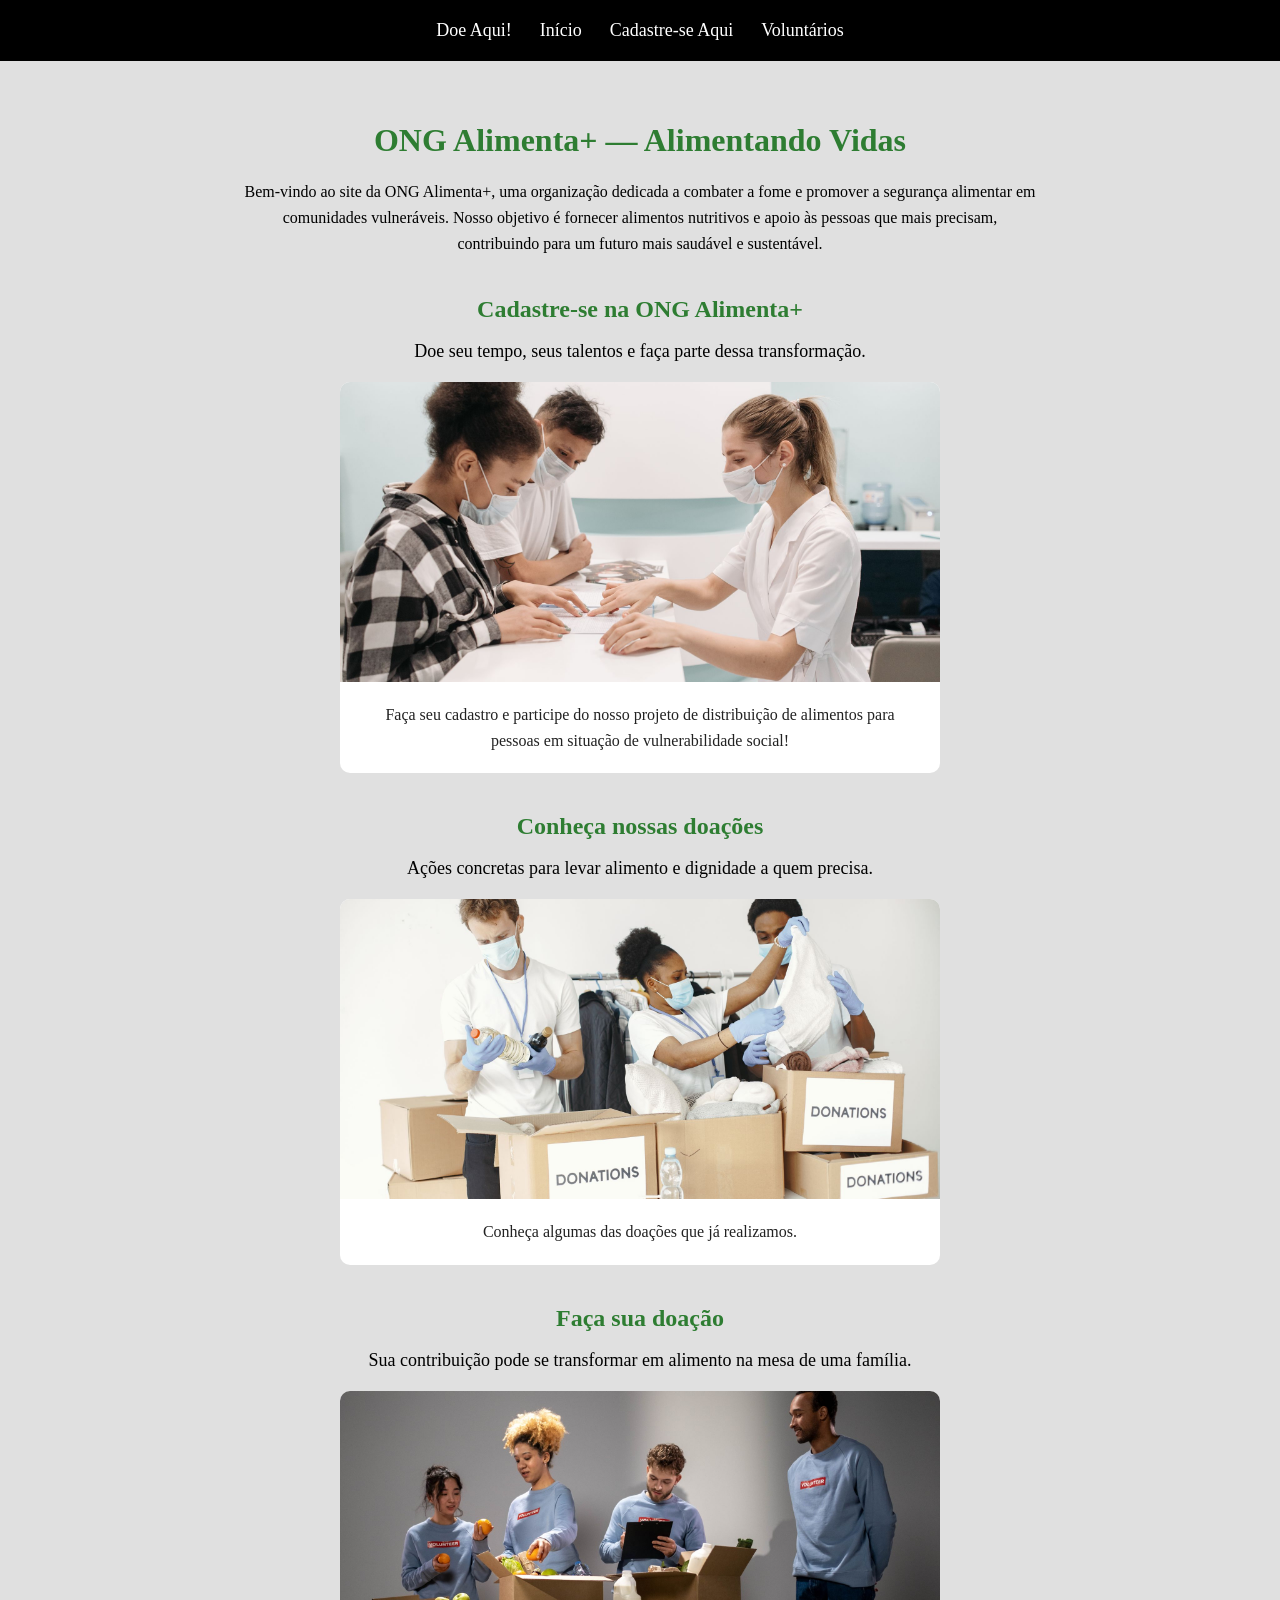
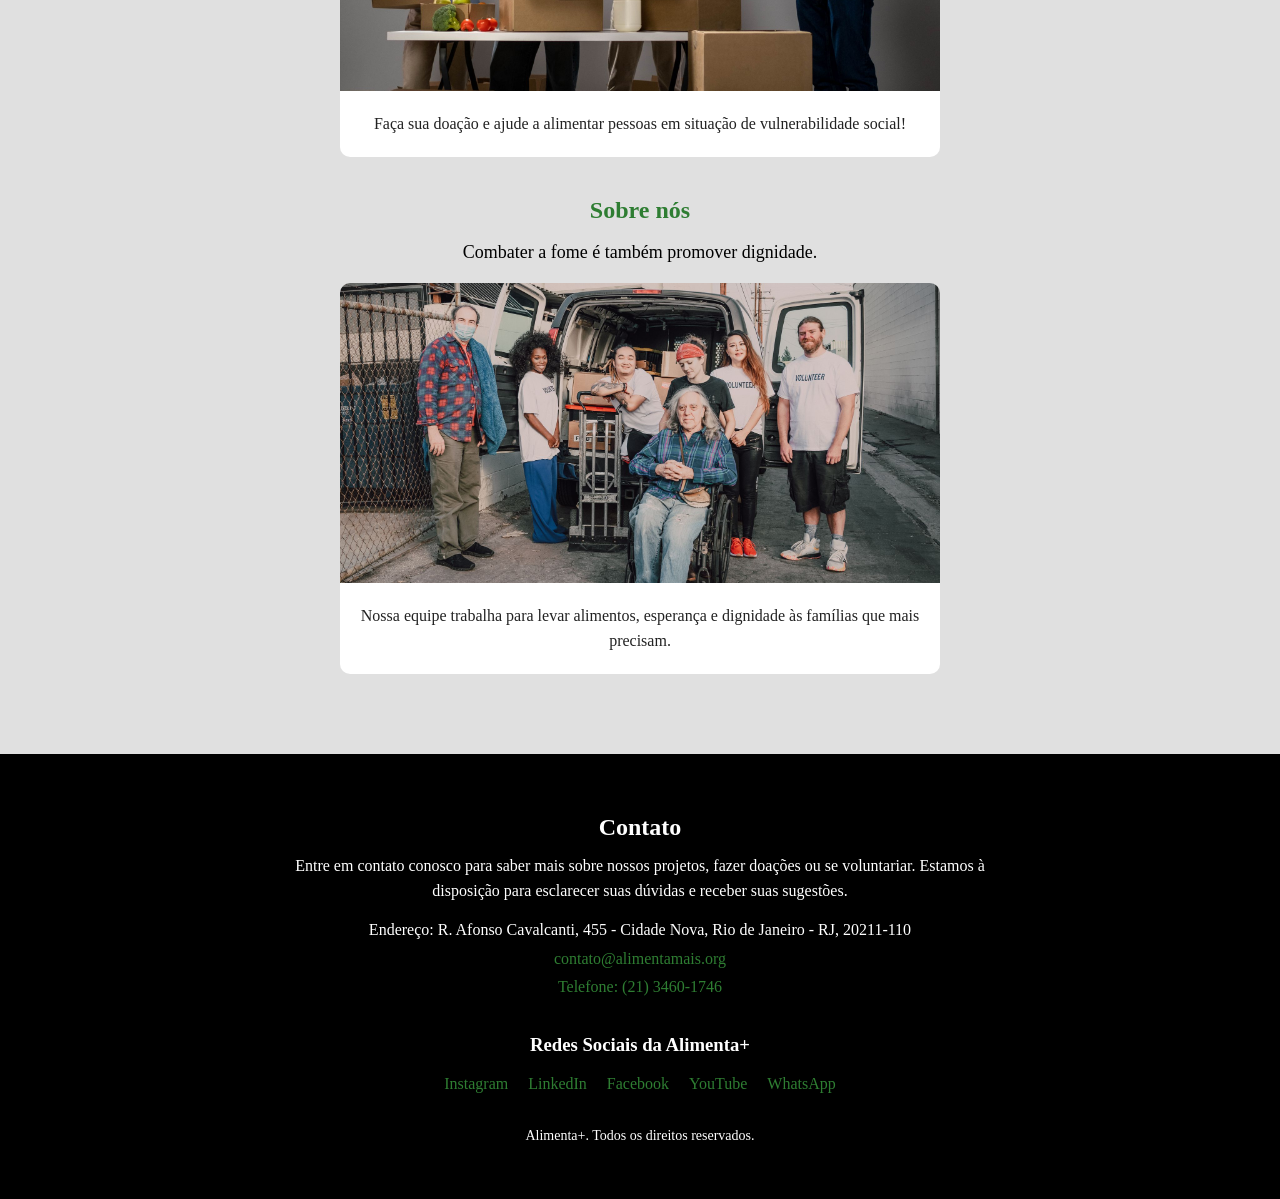
<file: index.html>
<!DOCTYPE html>
<html lang="pt-br">
<head>
    <meta charset="UTF-8">
    <meta name="viewport" content="width=device-width, initial-scale=1.0">
    <title>ONG Alimenta+</title>
    <link rel="stylesheet" href="/css/style.css">
</head>
<body>
    
    <!-- Header | Início -->
    <header>
        <nav>
            <a href="/pages/doe.html">Doe Aqui!</a>
            <a href="index.html">Início</a>
            <a href="/pages/cadastro.html">Cadastre-se Aqui</a>
            <a href="/pages/voluntarios.html">Voluntários</a>
        </nav>
    </header>
    <!-- Header | Fim -->


    <main class="main-page-index"> 

        <h1>ONG Alimenta+ — Alimentando Vidas</h1>
        <p>
            Bem-vindo ao site da ONG Alimenta+, uma organização dedicada a combater
            a fome e promover a segurança alimentar em comunidades vulneráveis.
            Nosso objetivo é fornecer alimentos nutritivos e apoio às pessoas que
            mais precisam, contribuindo para um futuro mais saudável e sustentável.
        </p>


        <!-- Seção de cadastro de voluntários | Início -->
        <section class="section-page-index">
            <h2>Cadastre-se na ONG Alimenta+</h2>
            <h3>
                Doe seu tempo, seus talentos e faça parte dessa transformação.
            </h3>
            <a href="pages/cadastro.html" class="card">
                <figure class="figure-page-index">
                    <img src="images/index/index-sessao-cadastro.jpg" alt="Imagem mostrando como uma pessoa pode se cadastrar como voluntário no projeto de distribuição de alimentos">
                    <figcaption class="figcaption-page-index">
                        Faça seu cadastro e participe do nosso projeto de distribuição de alimentos para pessoas em situação de vulnerabilidade social!
                    </figcaption>
                </figure>
            </a>
        </section>
        <!-- Seção de cadastro de voluntários | Fim -->
            

        <!-- Seção de projetos | Início -->
        <section class="section-page-index">
            <h2>Conheça nossas doações</h2>
            <h3>
                Ações concretas para levar alimento e dignidade a quem precisa.
            </h3>
            <a href="pages/projetos.html" class="card">
                <figure class="figure-page-index">
                    <img src="images/index/index-sessao-projetos.jpg" alt="Imagem mostrando os projetos de distribuição de alimentos">
                    <figcaption class="figcaption-page-index">
                        Conheça algumas das doações que já realizamos.
                    </figcaption>
                </figure>
            </a>
        </section>
        <!-- Seção de projetos | Fim -->


        <!-- Seção de doações | Início -->
        <section class="section-page-index">
            <h2>Faça sua doação</h2>
            <h3>
                Sua contribuição pode se transformar em alimento na mesa de uma família.
            </h3>
            <a href="pages/doe.html" class="card">
                <figure class="figure-page-index">
                    <img src="images/index/index-sessao-doacsao.jpg" alt="Imagem mostrando como uma pessoa pode fazer uma doação para o projeto de distribuição de alimentos">
                    <figcaption class="figcaption-page-index">
                        Faça sua doação e ajude a alimentar pessoas em situação de vulnerabilidade social!
                    </figcaption>
                </figure>
            </a>
        </section>
        <!-- Seção de doações | Fim -->


        <!-- Seção sobre a ONG | Início -->
        <section class="section-page-index">
            <h2>Sobre nós</h2>
            <h3>
                Combater a fome é também promover dignidade.
            </h3>
            <a href="pages/sobre_nos.html" class="card">
                <figure class="figure-page-index">
                    <img src="images/index/index-sessao-sobre-nos.jpg" alt="Imagem mostrando a equipe da ONG">

                    <figcaption class="figcaption-page-index">
                        Nossa equipe trabalha para levar alimentos, esperança e dignidade às famílias que mais precisam.
                    </figcaption>
                </figure>
            </a>
        </section>
        <!-- Seção sobre a ONG | Fim -->

    </main>


    <!-- Footer | Início -->
    <footer>

        <h2>Contato</h2>
        <p>
            Entre em contato conosco para saber mais sobre nossos projetos, fazer doações ou se voluntariar. Estamos à disposição para esclarecer suas dúvidas e receber suas sugestões.
        </p>
        <address>
            Endereço: R. Afonso Cavalcanti, 455 - Cidade Nova, Rio de Janeiro - RJ, 20211-110<br>
            <a href="mailto:contato@alimentamais.org">contato@alimentamais.org</a><br>
            <a href="tel:+552134601746">Telefone: (21) 3460-1746</a>
        </address>
            <h3>Redes Sociais da Alimenta+</h3>
            <nav>
                <a href="https://www.instagram.com/">Instagram</a>
                <a href="https://www.linkedin.com/login/pt">LinkedIn</a>
                <a href="https://www.facebook.com/">Facebook</a>
                <a href="https://www.youtube.com/">YouTube</a>
                <a href="https://wa.me/552134601746">WhatsApp</a>
            </nav>
        <p>Alimenta+. Todos os direitos reservados.</p>

    </footer>
    <!-- Footer | Fim -->


</body>
</html>
</file>
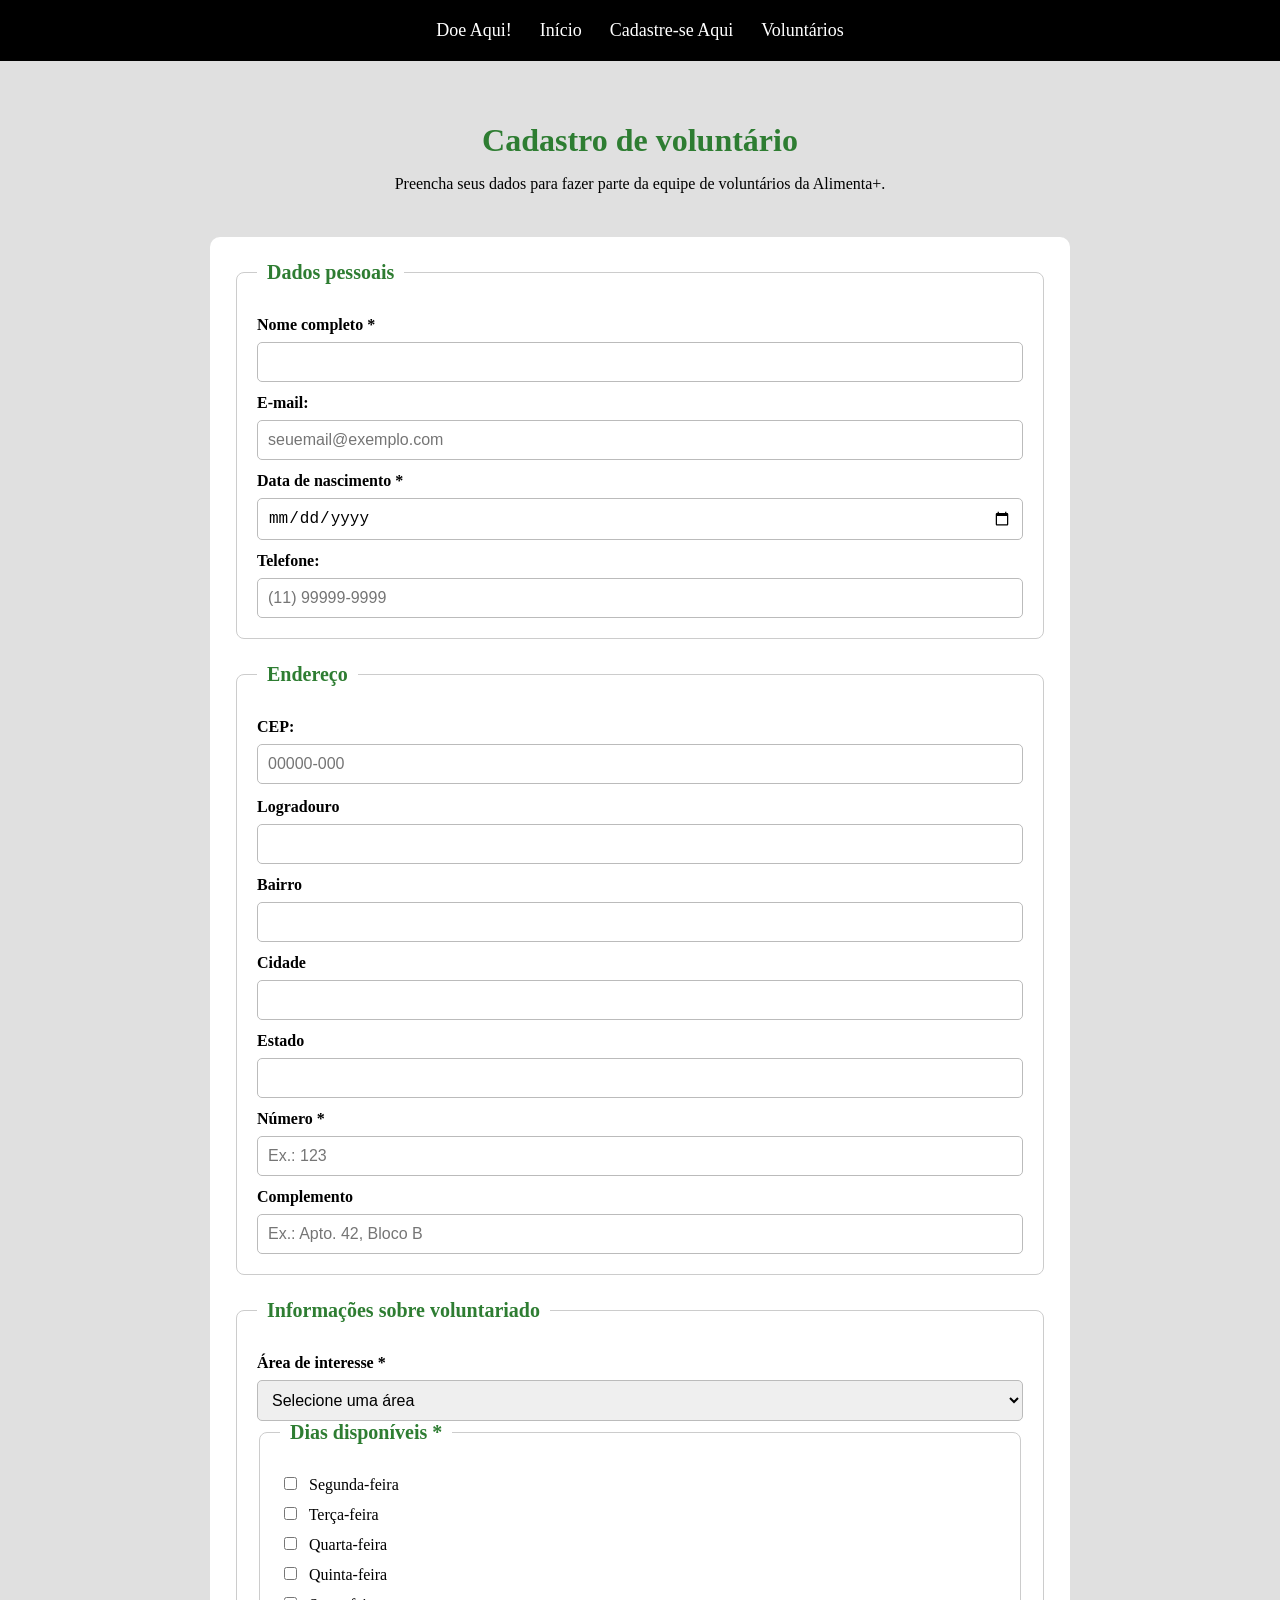
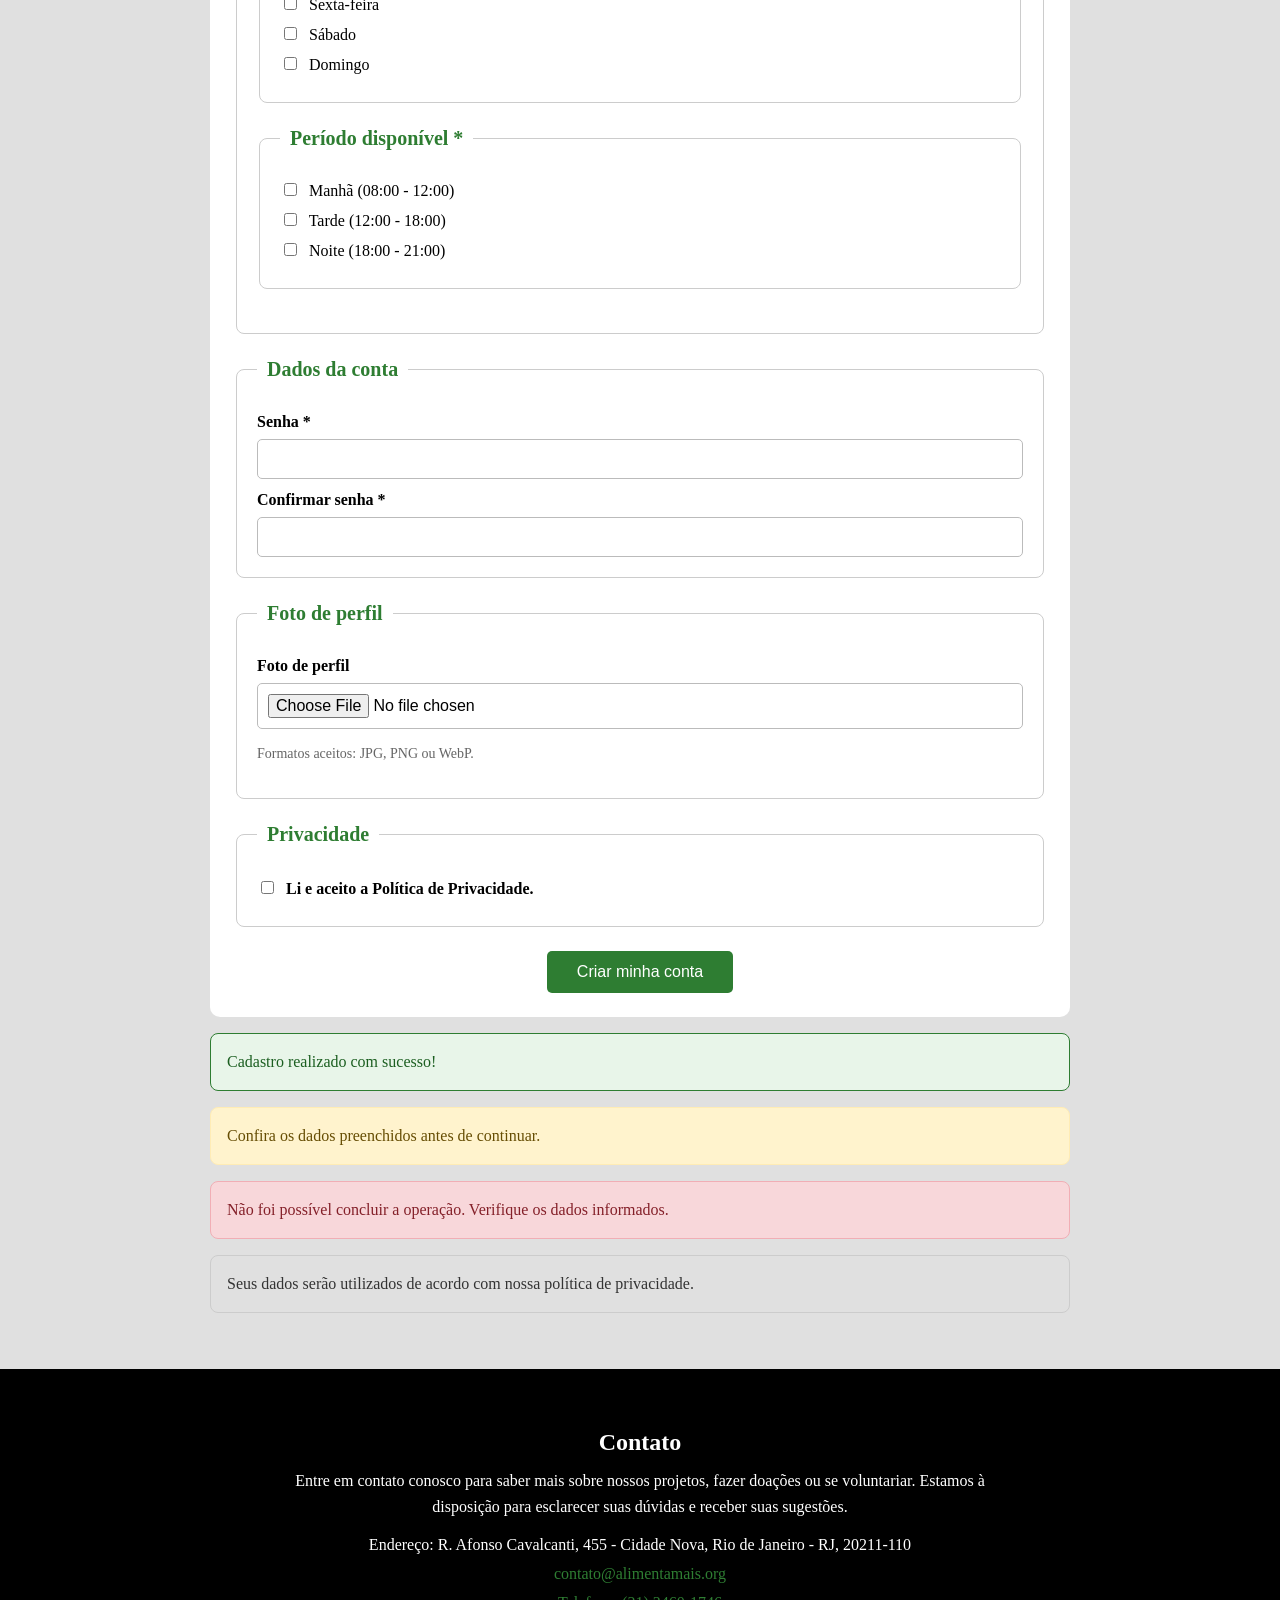
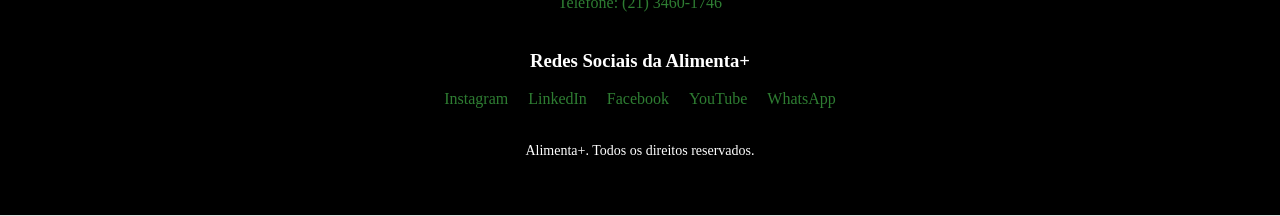
<file: pages/cadastro.html>
<!DOCTYPE html>
<html lang="pt-BR">

<head>
    <meta charset="UTF-8">
    <meta name="viewport" content="width=device-width, initial-scale=1.0">
    <title>Cadastro de Voluntário | Alimenta+</title>
    <link rel="stylesheet" href="../css/style.css">
</head>

<body>

    <!-- Header | Início -->
    <header>
        <nav>
            <a href="doe.html">Doe Aqui!</a>
            <a href="../index.html">Início</a>
            <a href="cadastro.html">Cadastre-se Aqui</a>
            <a href="voluntarios.html">Voluntários</a>
        </nav>
    </header>
    <!-- Header | Fim -->


    <!-- Main | Início -->
    <main class="main-page-cadastro">

        <h1>Cadastro de voluntário</h1>

        <p>
            Preencha seus dados para fazer parte da equipe de voluntários
            da Alimenta+.
        </p>


        <form action="#" method="post" enctype="multipart/form-data">

            <!-- Seção de Dados pessoais | Início -->
            <fieldset class="fieldset-dados-pessoais-page-cadastro">

                <legend>Dados pessoais</legend>

                <label for="nome">
                    Nome completo *
                </label>

                <input
                    type="text"
                    id="nome"
                    name="nome"
                    autocomplete="name"
                    required
                >


                <label for="email">E-mail:</label>
                <input
                    type="email"
                    id="email"
                    name="email"
                    pattern="[a-zA-Z0-9._%+-]+@[a-zA-Z0-9.-]+\.[a-zA-Z]{2,}"
                    placeholder="seuemail@exemplo.com"
                    autocomplete="email"
                    required
                >


                <label for="nascimento">
                    Data de nascimento *
                </label>

                <input
                    type="date"
                    id="nascimento"
                    name="nascimento"
                    autocomplete="bday"
                    required
                >


                <label for="telefone">Telefone:</label>

                <input
                    type="tel"
                    id="telefone"
                    name="telefone"
                    pattern="\([0-9]{2}\) [0-9]{4,5}-[0-9]{4}"
                    placeholder="(11) 99999-9999"
                    autocomplete="tel"
                    required
                >

            </fieldset>
            <!-- Seção de Dados pessoais | Fim -->


            <!-- Seção da solicitação de dados do Endereço | Início -->
            <fieldset class="fieldset-endereco-page-cadastro">

                <legend>Endereço</legend>

                <label for="cep">CEP:</label>
                <input
                    type="text"
                    id="cep"
                    name="cep"
                    pattern="[0-9]{5}-[0-9]{3}"
                    placeholder="00000-000"
                    inputmode="numeric"
                    autocomplete="postal-code"
                    maxlength="9"
                    required
                >

                <p id="mensagem-cep" aria-live="polite"></p>


                <label for="logradouro">
                    Logradouro
                </label>

                <input
                    type="text"
                    id="logradouro"
                    name="logradouro"
                    autocomplete="street-address"
                    readonly
                >


                <label for="bairro">
                    Bairro
                </label>

                <input
                    type="text"
                    id="bairro"
                    name="bairro"
                    readonly
                >


                <label for="cidade">
                    Cidade
                </label>

                <input
                    type="text"
                    id="cidade"
                    name="cidade"
                    autocomplete="address-level2"
                    readonly
                >


                <label for="estado">
                    Estado
                </label>

                <input
                    type="text"
                    id="estado"
                    name="estado"
                    autocomplete="address-level1"
                    readonly
                >

                <label for="numero">
        Número *
    </label>

    <input
        type="text"
        id="numero"
        name="numero"
        inputmode="numeric"
        placeholder="Ex.: 123"
        required
    >


    <label for="complemento">
        Complemento
    </label>

    <input
        type="text"
        id="complemento"
        name="complemento"
        autocomplete="address-line2"
        placeholder="Ex.: Apto. 42, Bloco B"
    >



            </fieldset>
            <!-- Seção da solicitação de dados do Endereço | Fim -->


            <!-- Seção da solicitação de dados para Voluntariado | Início -->
            <fieldset class="fieldset-voluntariado-page-cadastro">

                <legend>Informações sobre voluntariado</legend>


                <label for="area">
                    Área de interesse *
                </label>

                <select
                    id="area"
                    name="area"
                    required
                >
                    <option value="">
                        Selecione uma área
                    </option>

                    <option value="arrecadacao">
                        Arrecadação de alimentos
                    </option>

                    <option value="distribuicao">
                        Distribuição de alimentos
                    </option>

                    <option value="eventos">
                        Eventos
                    </option>

                    <option value="comunicacao">
                        Comunicação
                    </option>

                    <option value="tecnologia">
                        Tecnologia
                    </option>

                    <option value="administrativo">
                        Administrativo
                    </option>

                    <option value="logistica">
                        Logística
                    </option>
                </select>


                <fieldset>

                    <legend>
                        Dias disponíveis *
                    </legend>

                    <label>
                        <input
                            type="checkbox"
                            name="dias[]"
                            value="segunda"
                        >
                        Segunda-feira
                    </label>

                    <label>
                        <input
                            type="checkbox"
                            name="dias[]"
                            value="terca"
                        >
                        Terça-feira
                    </label>

                    <label>
                        <input
                            type="checkbox"
                            name="dias[]"
                            value="quarta"
                        >
                        Quarta-feira
                    </label>

                    <label>
                        <input
                            type="checkbox"
                            name="dias[]"
                            value="quinta"
                        >
                        Quinta-feira
                    </label>

                    <label>
                        <input
                            type="checkbox"
                            name="dias[]"
                            value="sexta"
                        >
                        Sexta-feira
                    </label>

                    <label>
                        <input
                            type="checkbox"
                            name="dias[]"
                            value="sabado"
                        >
                        Sábado
                    </label>

                    <label>
                        <input
                            type="checkbox"
                            name="dias[]"
                            value="domingo"
                        >
                        Domingo
                    </label>

                </fieldset>


                <fieldset>

                    <legend>
                        Período disponível *
                    </legend>

                    <label>
                        <input
                            type="checkbox"
                            name="periodos[]"
                            value="manha"
                        >
                        Manhã (08:00 - 12:00)
                    </label>

                    <label>
                        <input
                            type="checkbox"
                            name="periodos[]"
                            value="tarde"
                        >
                        Tarde (12:00 - 18:00)
                    </label>

                    <label>
                        <input
                            type="checkbox"
                            name="periodos[]"
                            value="noite"
                        >
                        Noite (18:00 - 21:00)
                    </label>

                </fieldset>

            </fieldset>
            <!--  Seção de solicitação de dados para Voluntariado | Fim -->


            <!-- Seção de solicitação de dados para criação de conta | Início -->
            <fieldset>

                <legend>Dados da conta</legend>


                <label for="senha">
                    Senha *
                </label>

                <input
                    type="password"
                    id="senha"
                    name="senha"
                    autocomplete="new-password"
                    minlength="8"
                    required
                >


                <label for="confirmar-senha">
                    Confirmar senha *
                </label>

                <input
                    type="password"
                    id="confirmar-senha"
                    name="confirmar-senha"
                    autocomplete="new-password"
                    minlength="8"
                    required
                >

            </fieldset>
            <!-- Seção de solicitação de dados para criação de conta | Fim -->


            <!-- Seção de solicitação de foto de perfil | Início -->
            <fieldset class="fieldset-foto-page-cadastro">

                <legend>Foto de perfil</legend>

                <label for="foto">
                    Foto de perfil
                </label>

                <input
                    type="file"
                    id="foto"
                    name="foto"
                    accept="image/jpeg, image/png, image/webp"
                    aria-describedby="ajuda-foto"
                >

                <p id="ajuda-foto">
                    Formatos aceitos: JPG, PNG ou WebP.
                </p>

            </fieldset>
            <!-- Seção de solicitação de foto de perfil | Fim -->


            <!-- Seção de solicitação do consentimento para Privacidade | Início -->
            <fieldset>

                <legend>Privacidade</legend>

                <label for="privacidade">
                    <input
                        type="checkbox"
                        id="privacidade"
                        name="privacidade"
                        required
                    >

                    Li e aceito a Política de Privacidade.
                </label>

            </fieldset>
            <!-- Seção de solicitação do consentimento para Privacidade | Fim -->

            <button type="submit">
                Criar minha conta
            </button>

        </form>

            
            <div class="alert alert-sucesso" role="alert">
                Cadastro realizado com sucesso!
            </div>

            <div class="alert alert-aviso" role="alert">
                Confira os dados preenchidos antes de continuar.
            </div>

            <div class="alert alert-erro" role="alert">
                Não foi possível concluir a operação. Verifique os dados informados.
            </div>

            <div class="alert alert-info" role="status">
                Seus dados serão utilizados de acordo com nossa política de privacidade.
            </div>



    </main>
    <!-- Main | Fim -->


    <!-- Footer | Início -->
    <footer>

        <h2>Contato</h2>

        <p>
            Entre em contato conosco para saber mais sobre nossos projetos,
            fazer doações ou se voluntariar. Estamos à disposição para
            esclarecer suas dúvidas e receber suas sugestões.
        </p>

        <address>
            Endereço: R. Afonso Cavalcanti, 455 - Cidade Nova,
            Rio de Janeiro - RJ, 20211-110
            <br>

            <a href="mailto:contato@alimentamais.org">
                contato@alimentamais.org
            </a>

            <br>

            <a href="tel:+552134601746">
                Telefone: (21) 3460-1746
            </a>
        </address>


        <h3>Redes Sociais da Alimenta+</h3>

        <nav aria-label="Redes sociais">

            <a href="https://www.instagram.com/">
                Instagram
            </a>

            <a href="https://www.linkedin.com/login/pt">
                LinkedIn
            </a>

            <a href="https://www.facebook.com/">
                Facebook
            </a>

            <a href="https://www.youtube.com/">
                YouTube
            </a>

            <a href="https://wa.me/552134601746">
                WhatsApp
            </a>

        </nav>


        <p>
            Alimenta+. Todos os direitos reservados.
        </p>

    </footer>
    <!-- Footer | Fim -->

</body>

</html>
</file>
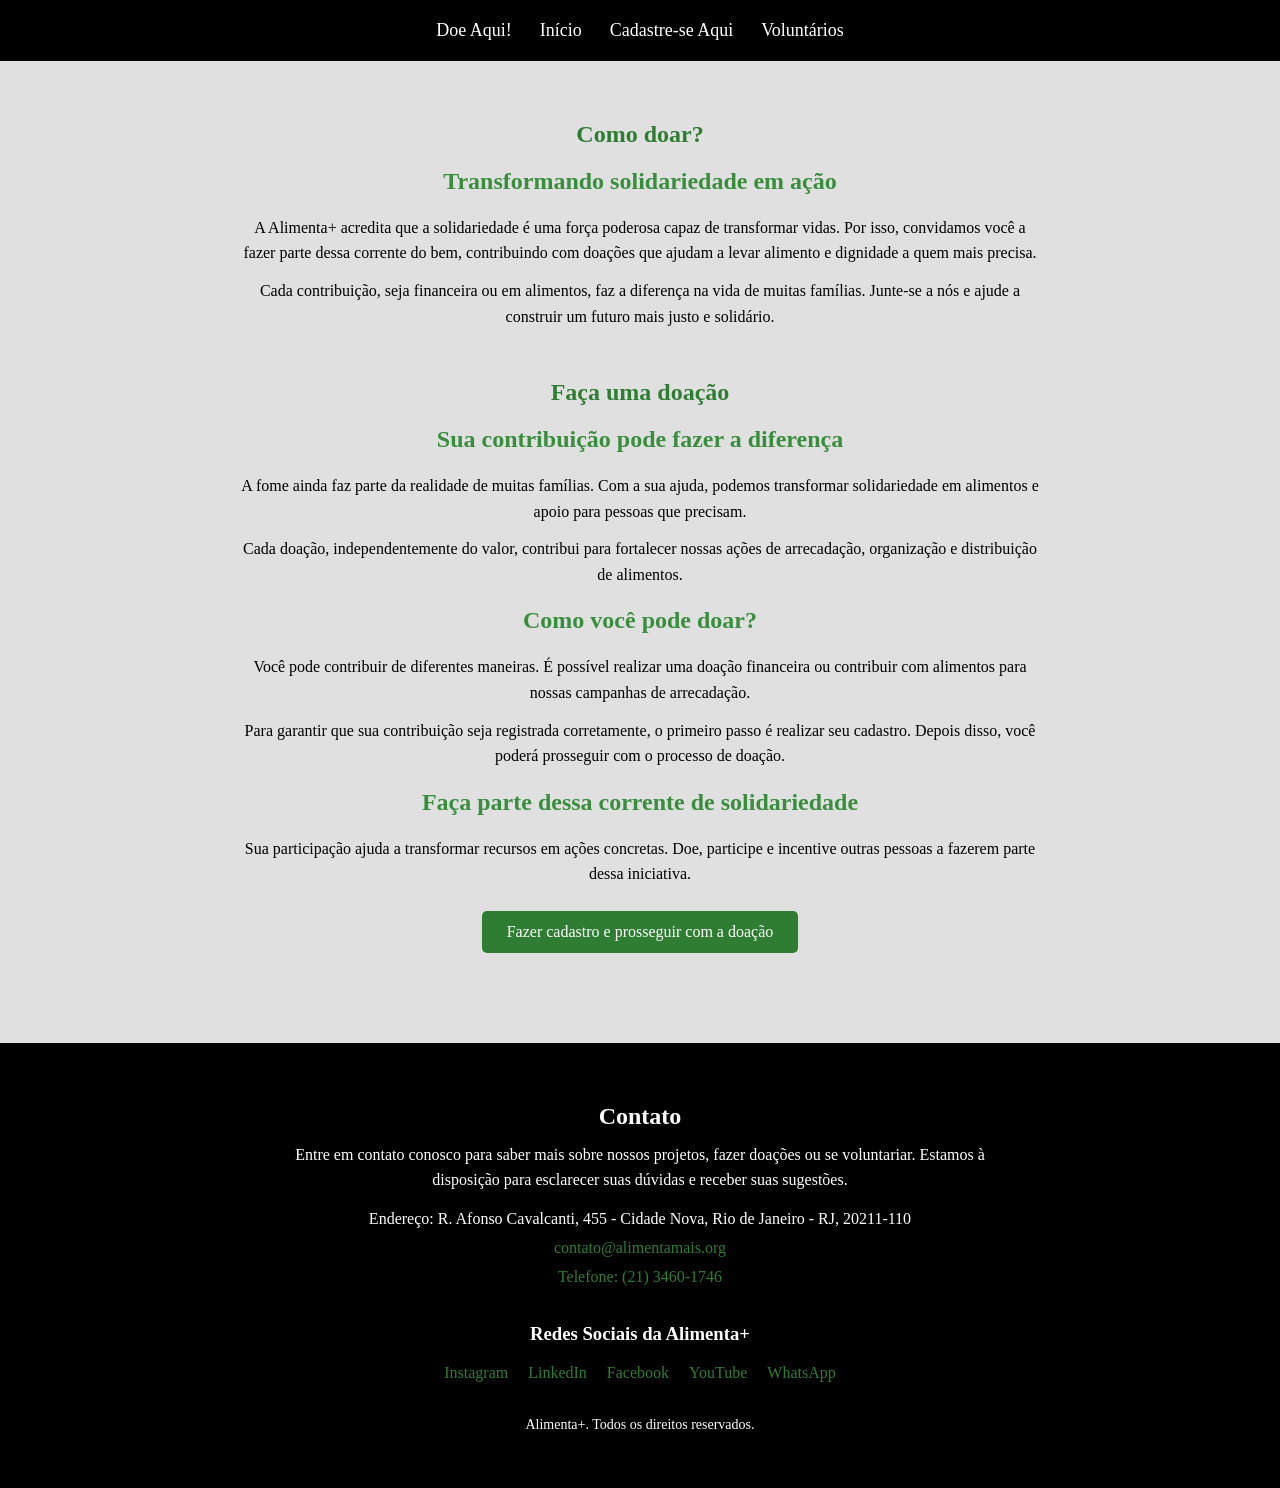
<file: pages/doe.html>
<!DOCTYPE html>
<html lang="pt-br">
<head>
    <meta charset="UTF-8">
    <meta name="viewport" content="width=device-width, initial-scale=1.0">
    <title>Como Doar?</title>
    <link rel="stylesheet" href="../css/style.css">
</head>
<body>

    <!-- Header | Início -->
    <header>
        <nav>
            <a href="doe.html">Doe Aqui!</a>
            <a href="../index.html">Início</a>
            <a href="cadastro.html">Cadastre-se Aqui</a>
            <a href="voluntarios.html">Voluntários</a>
        </nav>
    </header>
    <!-- Header | Fim -->

    <main class="main-page-doe">

        <!-- Introdução | Início -->
        <section class="section-page-doe">

            <h1 class="h1-section-page-doe">Como doar?</h1>

            <h2 class="h2-section-page-doe">Transformando solidariedade em ação</h2>

            <p class="p-section-page-doe">
                A Alimenta+ acredita que a solidariedade é uma força poderosa
                capaz de transformar vidas. Por isso, convidamos você a fazer
                parte dessa corrente do bem, contribuindo com doações que
                ajudam a levar alimento e dignidade a quem mais precisa.
            </p>

            <p class="p-section-page-doe">
                Cada contribuição, seja financeira ou em alimentos, faz a
                diferença na vida de muitas famílias. Junte-se a nós e ajude
                a construir um futuro mais justo e solidário.
            </p>

        </section>
        <!-- Introdução | Fim -->


<!-- Seção de doação | Início -->
<section class="section-page-doe">

    <h1 class="h1-section-page-doe">Faça uma doação</h1>

    <h2 class="h2-section-page-doe">Sua contribuição pode fazer a diferença</h2>

    <p class="p-section-page-doe">
        A fome ainda faz parte da realidade de muitas famílias.
        Com a sua ajuda, podemos transformar solidariedade em
        alimentos e apoio para pessoas que precisam.
    </p>

    <p class="p-section-page-doe">
        Cada doação, independentemente do valor, contribui para
        fortalecer nossas ações de arrecadação, organização e
        distribuição de alimentos.
    </p>

    <h2 class="h2-section-page-doe">Como você pode doar?</h2>

    <p class="p-section-page-doe">
        Você pode contribuir de diferentes maneiras. É possível
        realizar uma doação financeira ou contribuir com alimentos
        para nossas campanhas de arrecadação.
    </p>

    <p class="p-section-page-doe">
        Para garantir que sua contribuição seja registrada corretamente,
        o primeiro passo é realizar seu cadastro. Depois disso, você
        poderá prosseguir com o processo de doação.
    </p>

    <h2 class="h2-section-page-doe">Faça parte dessa corrente de solidariedade</h2>

    <p class="p-section-page-doe">
        Sua participação ajuda a transformar recursos em ações concretas.
        Doe, participe e incentive outras pessoas a fazerem parte dessa
        iniciativa.
    </p>

    <a href="cadastro.html" class="botao-cadastro-section-page-doe">
        Fazer cadastro e prosseguir com a doação
    </a>

</section>
<!-- Seção de doação | Fim -->
            
    </main>

    
    <!-- Footer | Início -->
    <footer>

        <h2>Contato</h2>
        <p>
            Entre em contato conosco para saber mais sobre nossos projetos, fazer doações ou se voluntariar. Estamos à disposição para esclarecer suas dúvidas e receber suas sugestões.
        </p>
        <address>
            Endereço: R. Afonso Cavalcanti, 455 - Cidade Nova, Rio de Janeiro - RJ, 20211-110<br>
            <a href="mailto:contato@alimentamais.org">contato@alimentamais.org</a><br>
            <a href="tel:+552134601746">Telefone: (21) 3460-1746</a>
        </address>
            <h3>Redes Sociais da Alimenta+</h3>
            <nav>
                <a href="https://www.instagram.com/">Instagram</a>
                <a href="https://www.linkedin.com/login/pt">LinkedIn</a>
                <a href="https://www.facebook.com/">Facebook</a>
                <a href="https://www.youtube.com/">YouTube</a>
                <a href="https://wa.me/552134601746">WhatsApp</a>
            </nav>
        <p>Alimenta+. Todos os direitos reservados.</p>

    </footer>
    <!-- Footer | Fim -->
    
</body>
</html>
</file>
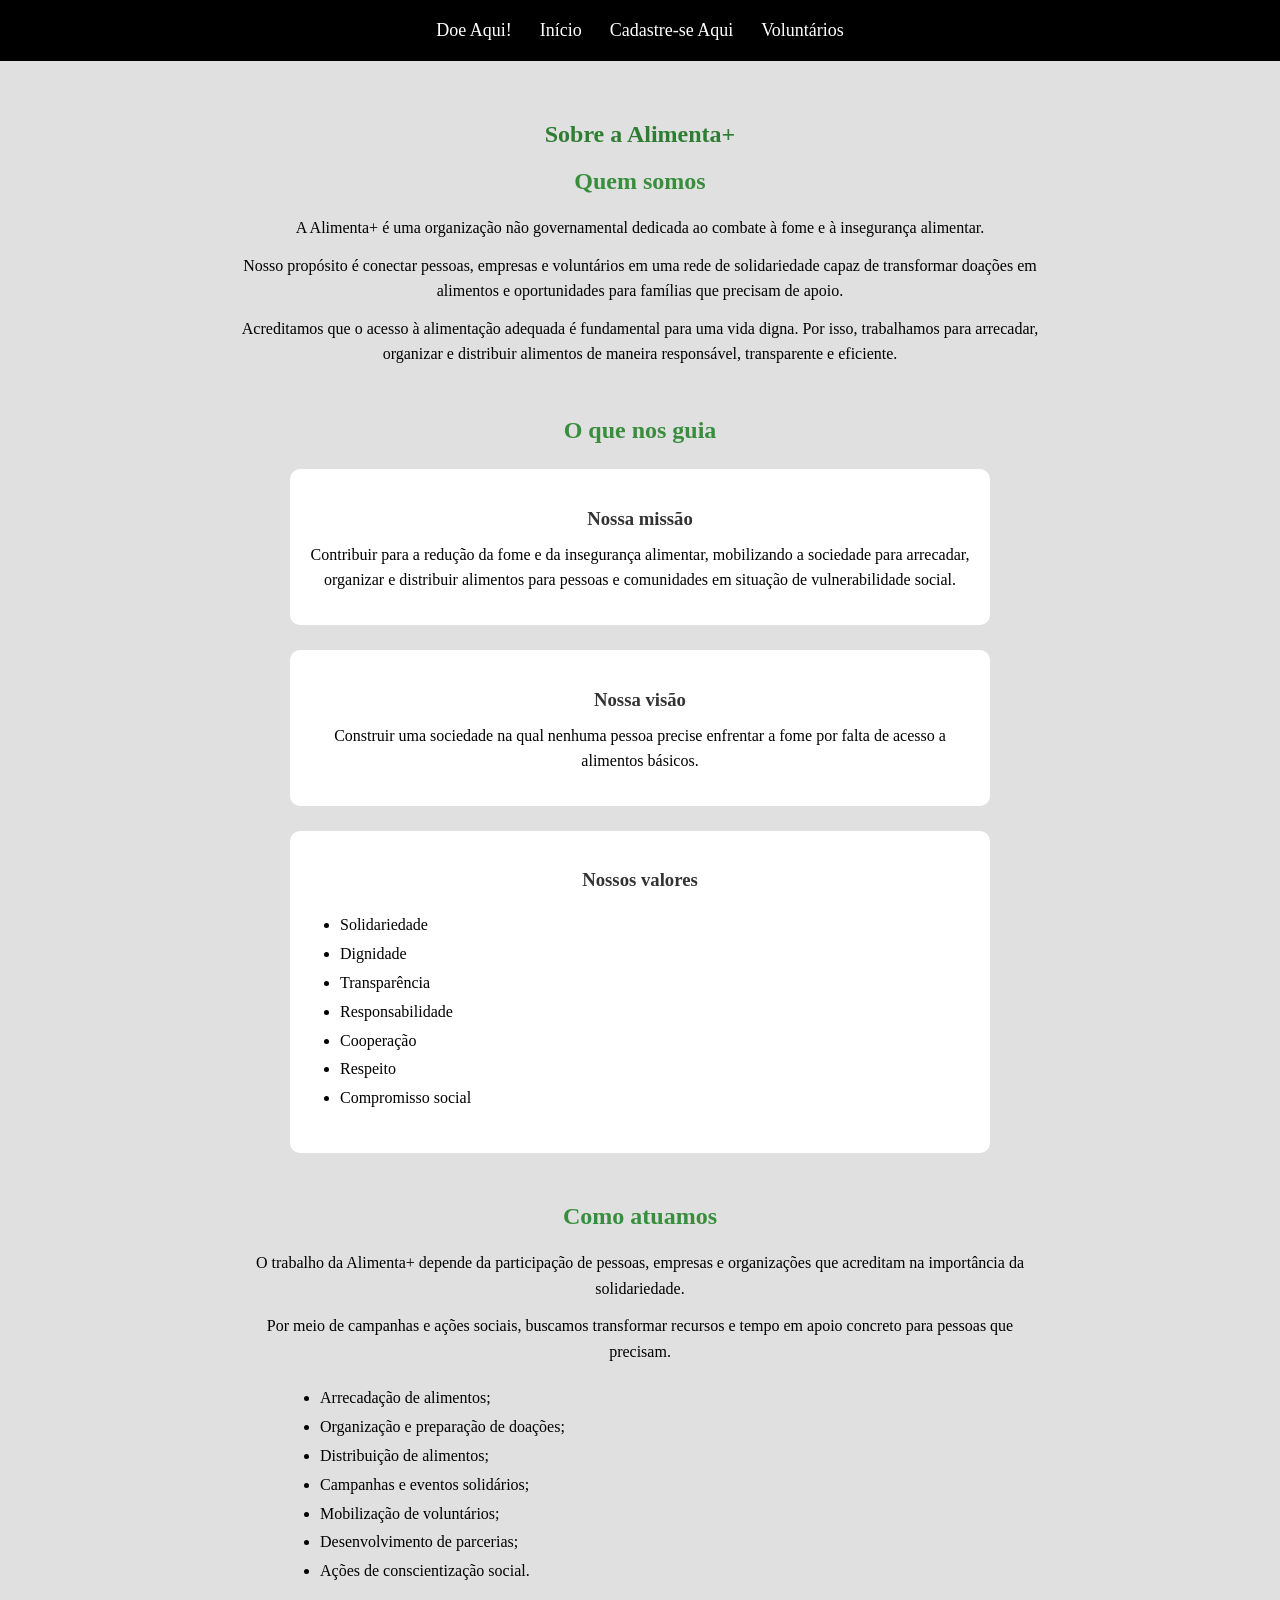
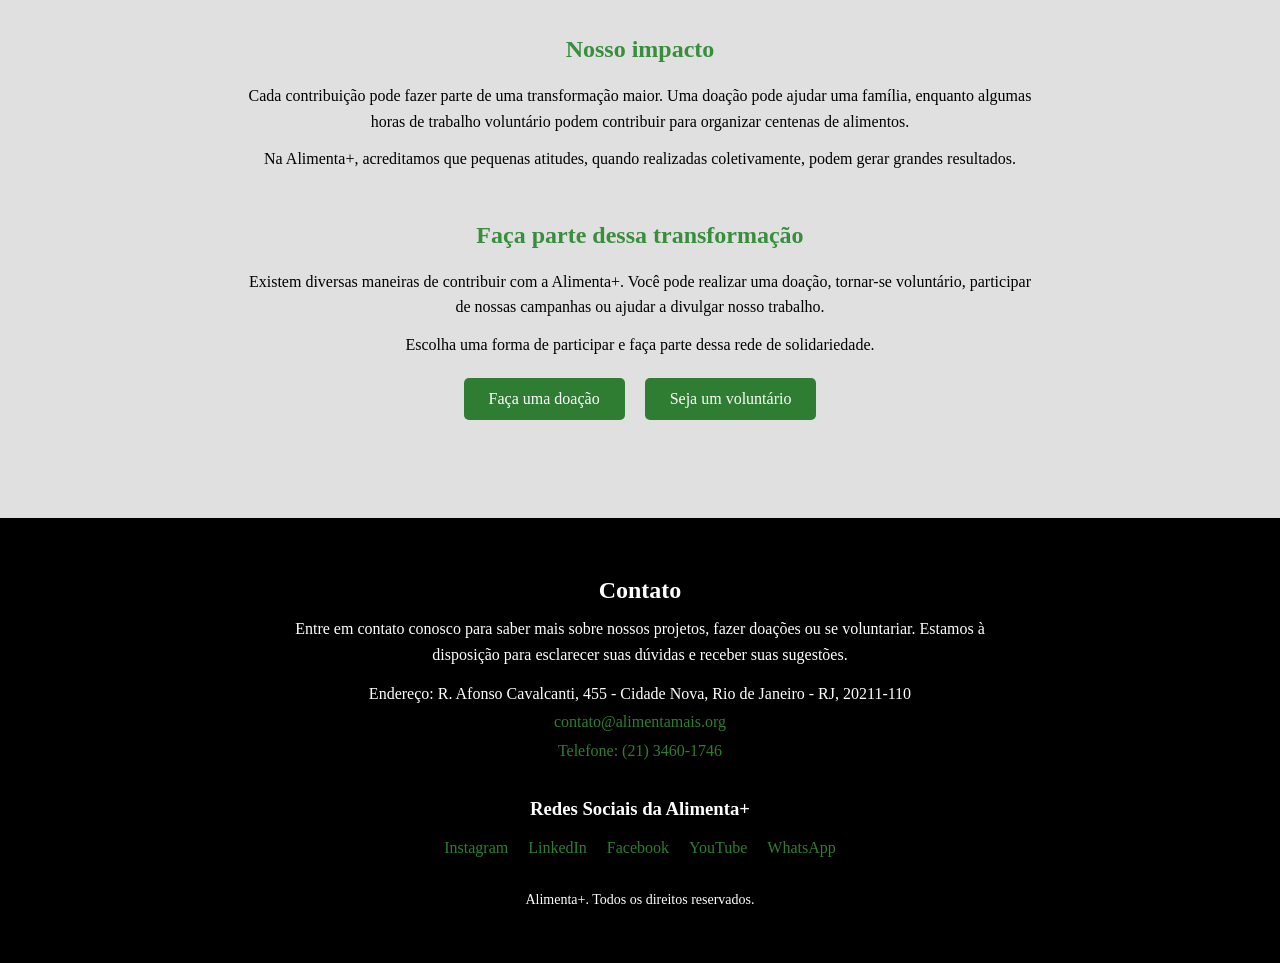
<file: pages/sobre_nos.html>
<!DOCTYPE html>
<html lang="pt-br">
<head>
    <meta charset="UTF-8">
    <meta name="viewport" content="width=device-width, initial-scale=1.0">
    <title>Saiba mais sobre a ONG Alimenta+</title>
    <link rel="stylesheet" href="../css/style.css">
</head>
<body>
    
    <!-- Header | Início -->
    <header>
        <nav>
            <a href="doe.html">Doe Aqui!</a>
            <a href="../index.html">Início</a>
            <a href="cadastro.html">Cadastre-se Aqui</a>
            <a href="voluntarios.html">Voluntários</a>
        </nav>
    </header>
    <!-- Header | Fim -->


    <main class="main-page-sobre_nos">

        <!-- Apresentação | Início -->
        <section class="section-page-sobre_nos">
            <h1>Sobre a Alimenta+</h1>

            <h2>Quem somos</h2>

            <p>
                A Alimenta+ é uma organização não governamental dedicada
                ao combate à fome e à insegurança alimentar.
            </p>

            <p>
                Nosso propósito é conectar pessoas, empresas e voluntários
                em uma rede de solidariedade capaz de transformar doações
                em alimentos e oportunidades para famílias que precisam
                de apoio.
            </p>

            <p>
                Acreditamos que o acesso à alimentação adequada é fundamental
                para uma vida digna. Por isso, trabalhamos para arrecadar,
                organizar e distribuir alimentos de maneira responsável,
                transparente e eficiente.
            </p>
        </section>
        <!-- Apresentação | Fim -->


        <!-- Missão, Visão e Valores | Início -->
        <section class="section-page-sobre_nos">

            <h2>O que nos guia</h2>

            <article class="article-page-sobre_nos">
                <h3>Nossa missão</h3>

                <p>
                    Contribuir para a redução da fome e da insegurança
                    alimentar, mobilizando a sociedade para arrecadar,
                    organizar e distribuir alimentos para pessoas e
                    comunidades em situação de vulnerabilidade social.
                </p>
            </article>


            <article class="article-page-sobre_nos">
                <h3>Nossa visão</h3>

                <p>
                    Construir uma sociedade na qual nenhuma pessoa precise
                    enfrentar a fome por falta de acesso a alimentos básicos.
                </p>
            </article>


            <article class="article-page-sobre_nos">
                <h3>Nossos valores</h3>

                <ul class="lista-section-page-sobre_nos">
                    <li>Solidariedade</li>
                    <li>Dignidade</li>
                    <li>Transparência</li>
                    <li>Responsabilidade</li>
                    <li>Cooperação</li>
                    <li>Respeito</li>
                    <li>Compromisso social</li>
                </ul>
            </article>

        </section>
        <!-- Missão, Visão e Valores | Fim -->


        <!-- Como atuamos | Início -->
        <section class="section-page-sobre_nos">

            <h2>Como atuamos</h2>

            <p>
                O trabalho da Alimenta+ depende da participação de pessoas,
                empresas e organizações que acreditam na importância da
                solidariedade.
            </p>

            <p>
                Por meio de campanhas e ações sociais, buscamos transformar
                recursos e tempo em apoio concreto para pessoas que precisam.
            </p>

            <ul class="lista-section-page-sobre_nos">
                <li>Arrecadação de alimentos;</li>
                <li>Organização e preparação de doações;</li>
                <li>Distribuição de alimentos;</li>
                <li>Campanhas e eventos solidários;</li>
                <li>Mobilização de voluntários;</li>
                <li>Desenvolvimento de parcerias;</li>
                <li>Ações de conscientização social.</li>
            </ul>

        </section>
        <!-- Como atuamos | Fim -->


        <!-- Impacto | Início -->
        <section class="section-page-sobre_nos">

            <h2>Nosso impacto</h2>

            <p>
                Cada contribuição pode fazer parte de uma transformação
                maior. Uma doação pode ajudar uma família, enquanto algumas
                horas de trabalho voluntário podem contribuir para organizar
                centenas de alimentos.
            </p>

            <p>
                Na Alimenta+, acreditamos que pequenas atitudes, quando
                realizadas coletivamente, podem gerar grandes resultados.
            </p>

        </section>
        <!-- Impacto | Fim -->


        <!-- Chamada para ação | Início -->
        <section class="section-page-sobre_nos">

            <h2>Faça parte dessa transformação</h2>

            <p>
                Existem diversas maneiras de contribuir com a Alimenta+.
                Você pode realizar uma doação, tornar-se voluntário,
                participar de nossas campanhas ou ajudar a divulgar
                nosso trabalho.
            </p>

            <p>
                Escolha uma forma de participar e faça parte dessa rede
                de solidariedade.
            </p>

            <a href="doe.html">Faça uma doação</a>

            <a href="cadastro.html">Seja um voluntário</a>

        </section>
        <!-- Chamada para ação | Fim -->

    </main>

   
    <!-- Footer | Início -->
    <footer>

        <h2>Contato</h2>
        <p>
            Entre em contato conosco para saber mais sobre nossos projetos, fazer doações ou se voluntariar. Estamos à disposição para esclarecer suas dúvidas e receber suas sugestões.
        </p>
        <address>
            Endereço: R. Afonso Cavalcanti, 455 - Cidade Nova, Rio de Janeiro - RJ, 20211-110<br>
            <a href="mailto:contato@alimentamais.org">contato@alimentamais.org</a><br>
            <a href="tel:+552134601746">Telefone: (21) 3460-1746</a>
        </address>
            <h3>Redes Sociais da Alimenta+</h3>
            <nav>
                <a href="https://www.instagram.com/">Instagram</a>
                <a href="https://www.linkedin.com/login/pt">LinkedIn</a>
                <a href="https://www.facebook.com/">Facebook</a>
                <a href="https://www.youtube.com/">YouTube</a>
                <a href="https://wa.me/552134601746">WhatsApp</a>
            </nav>
        <p>Alimenta+. Todos os direitos reservados.</p>

    </footer>
    <!-- Footer | Fim -->

    
</body>
</html>
</file>
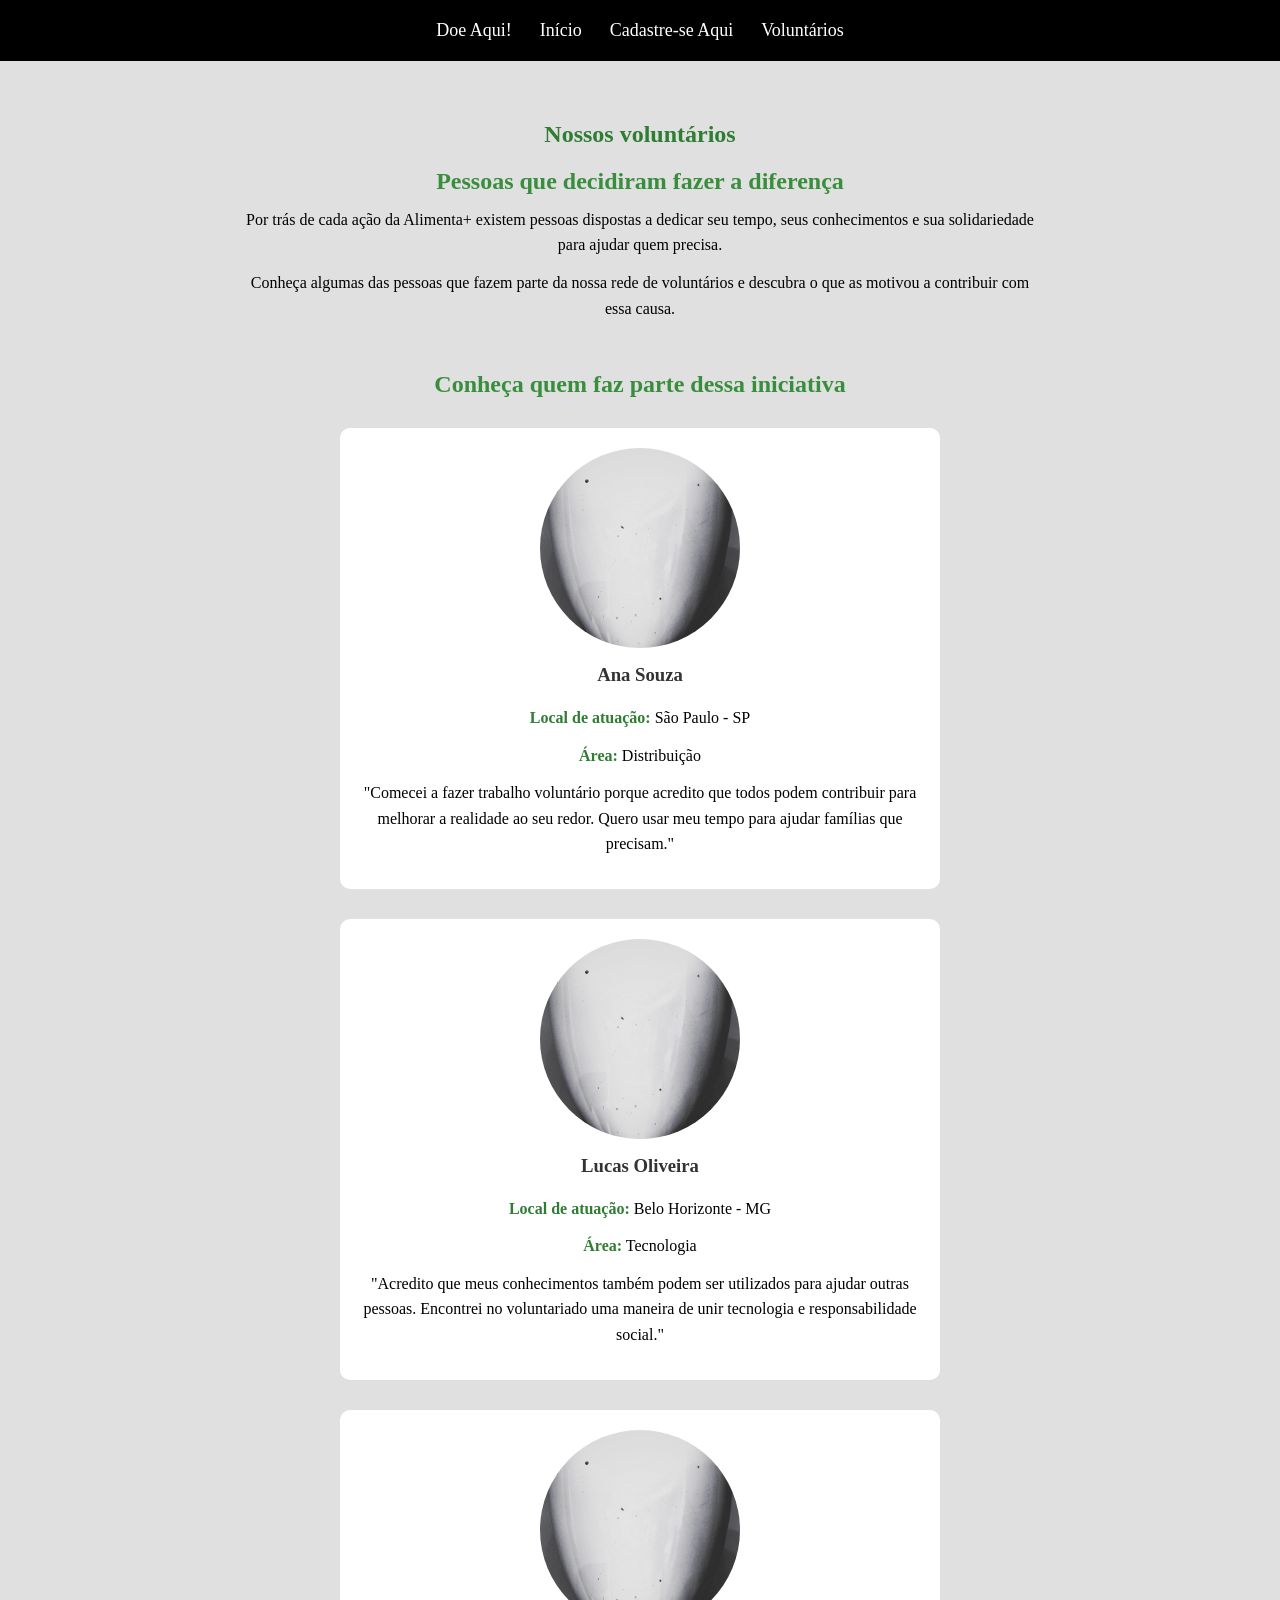
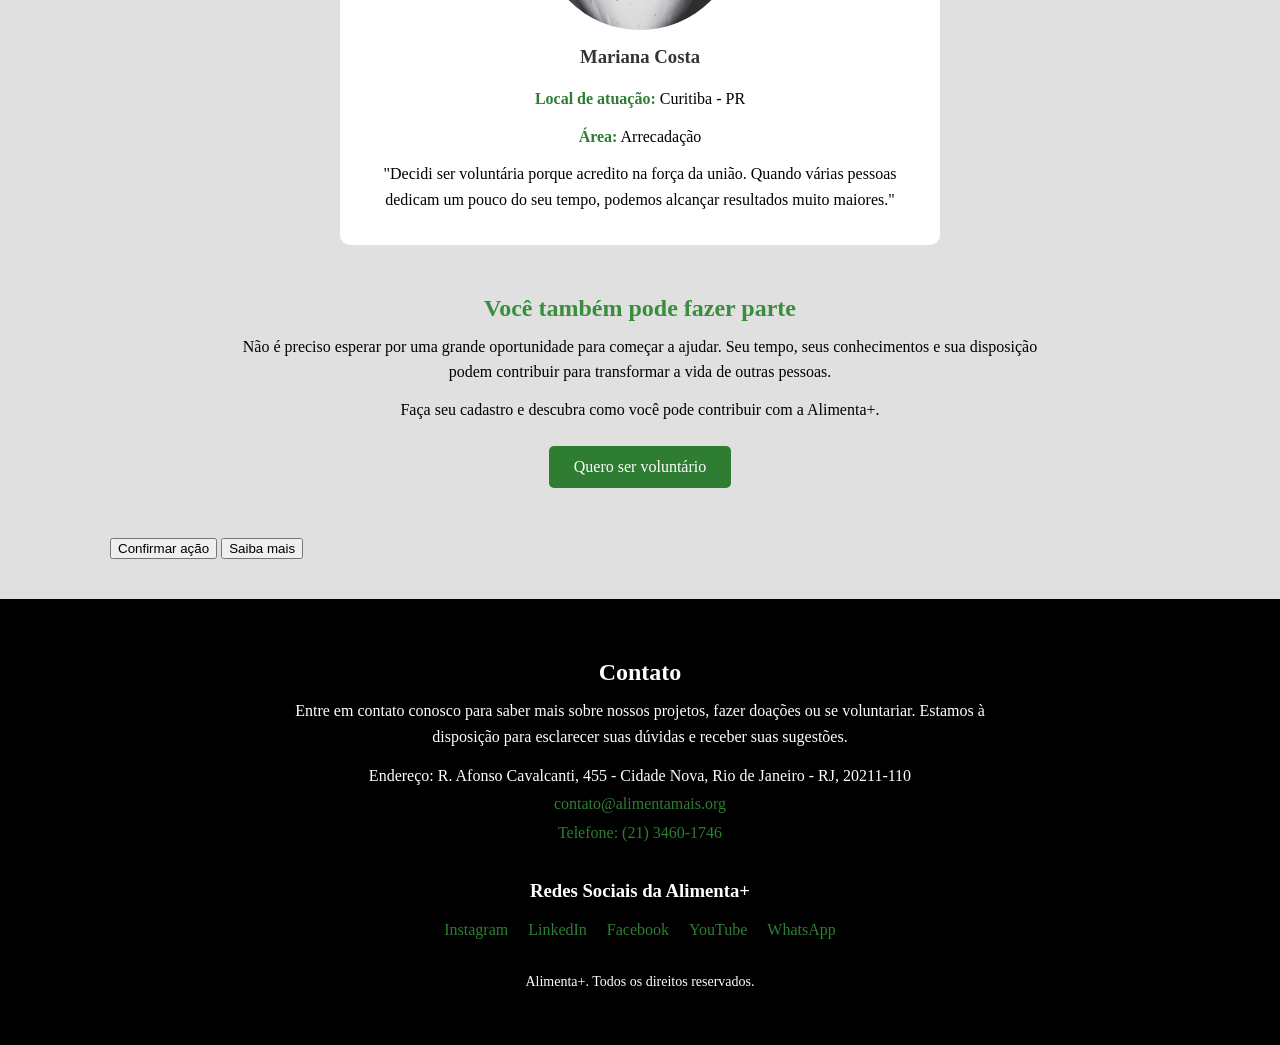
<file: pages/voluntarios.html>
<!DOCTYPE html>
<html lang="pt-br">

<head>
    <meta charset="UTF-8">
    <meta name="viewport" content="width=device-width, initial-scale=1.0">
    <title>Voluntários | Alimenta+</title>
    <link rel="stylesheet" href="../css/style.css">
</head>

<body>

    <!-- Header | Início -->
    <header>
        <nav>
            <a href="doe.html">Doe Aqui!</a>
            <a href="../index.html">Início</a>
            <a href="cadastro.html">Cadastre-se Aqui</a>
            <a href="voluntarios.html">Voluntários</a>
        </nav>
    </header>
    <!-- Header | Fim -->


    <main class="main-page-voluntarios">

        <!-- Introdução | Início -->
        <section class="section-page-voluntarios">

            <h1>Nossos voluntários</h1>

            <h2>
                Pessoas que decidiram fazer a diferença
            </h2>

            <p>
                Por trás de cada ação da Alimenta+ existem pessoas
                dispostas a dedicar seu tempo, seus conhecimentos e
                sua solidariedade para ajudar quem precisa.
            </p>

            <p>
                Conheça algumas das pessoas que fazem parte da nossa
                rede de voluntários e descubra o que as motivou a
                contribuir com essa causa.
            </p>

        </section>
        <!-- Introdução | Fim -->


        <!-- Voluntários | Início -->
        <section class="section-page-voluntarios">

            <h2>Conheça quem faz parte dessa iniciativa</h2>


            <!-- Voluntário 1 -->
            <article class="article-page-voluntarios">

                <img
                    src="../images/voluntarios/voluntarios-imagem-sem-rosto-sessao-voluntarios.jpg"
                    alt="Foto da voluntária Ana Souza"
                    width="200"
                    height="200"
                >

                <h3>Ana Souza</h3>

                <p>
                    <strong class="strong-article-page-voluntarios">Local de atuação:</strong>
                    São Paulo - SP
                </p>

                <p>
                    <strong class="strong-article-page-voluntarios">Área:</strong>
                    Distribuição
                </p>

                <p>
                    "Comecei a fazer trabalho voluntário porque acredito
                    que todos podem contribuir para melhorar a realidade
                    ao seu redor. Quero usar meu tempo para ajudar
                    famílias que precisam."
                </p>

            </article>


            <!-- Voluntário 2 -->
            <article class="article-page-voluntarios">

                <img
                    src="../images/voluntarios/voluntarios-imagem-sem-rosto-sessao-voluntarios.jpg"
                    alt="Foto do voluntário Lucas Oliveira"
                    width="200"
                    height="200"
                >

                <h3>Lucas Oliveira</h3>

                <p>
                    <strong class="strong-article-page-voluntarios">Local de atuação:</strong>
                    Belo Horizonte - MG
                </p>

                <p>
                    <strong class="strong-article-page-voluntarios">Área:</strong>
                    Tecnologia
                </p>

                <p>
                    "Acredito que meus conhecimentos também podem ser
                    utilizados para ajudar outras pessoas. Encontrei
                    no voluntariado uma maneira de unir tecnologia
                    e responsabilidade social."
                </p>

            </article>


            <!-- Voluntário 3 -->
            <article class="article-page-voluntarios">

                <img
                    src="../images/voluntarios/voluntarios-imagem-sem-rosto-sessao-voluntarios.jpg"
                    alt="Foto da voluntária Mariana Costa"
                    width="200"
                    height="200"
                >

                <h3>Mariana Costa</h3>

                <p>
                    <strong class="strong-article-page-voluntarios">Local de atuação:</strong>
                    Curitiba - PR
                </p>

                <p>
                    <strong class="strong-article-page-voluntarios">Área:</strong>
                    Arrecadação
                </p>

                <p>
                    "Decidi ser voluntária porque acredito na força
                    da união. Quando várias pessoas dedicam um pouco
                    do seu tempo, podemos alcançar resultados muito
                    maiores."
                </p>

            </article>

        </section>
        <!-- Voluntários | Fim -->


        <!-- Chamada para ação | Início -->
        <section class="section-page-voluntarios">

            <h2>Você também pode fazer parte</h2>

            <p>
                Não é preciso esperar por uma grande oportunidade para
                começar a ajudar. Seu tempo, seus conhecimentos e sua
                disposição podem contribuir para transformar a vida
                de outras pessoas.
            </p>

            <p>
                Faça seu cadastro e descubra como você pode contribuir
                com a Alimenta+.
            </p>

            <a href="cadastro.html">
                Quero ser voluntário
            </a>

        </section>
        <!-- Chamada para ação | Fim -->

        
<button type="button" class="btn" onclick="mostrarToast()">
    Confirmar ação
</button>

<div
    id="toast"
    class="toast toast-escondido"
    role="status"
    aria-live="polite"
>
    <span>Ação realizada com sucesso!</span>

    <button
        type="button"
        onclick="fecharToast()"
        aria-label="Fechar notificação"
    >
        &times;
    </button>
</div>

<script>
function mostrarToast() {
    const toast = document.getElementById("toast");

    toast.classList.remove("toast-escondido");

    setTimeout(() => {
        fecharToast();
    }, 4000);
}

function fecharToast() {
    const toast = document.getElementById("toast");

    toast.classList.add("toast-escondido");
}
</script>

<button type="button" class="btn" onclick="abrirModal()">
    Saiba mais
</button>

<div
    id="modal"
    class="modal modal-escondido"
    role="dialog"
    aria-modal="true"
    aria-labelledby="titulo-modal"
>
    <div class="modal-conteudo">

        <div class="modal-fechar">
            <button
                type="button"
                onclick="fecharModal()"
                aria-label="Fechar janela"
            >
                &times;
            </button>
        </div>

        <h2 id="titulo-modal">Sobre o projeto</h2>

        <p>
            O Alimenta+ busca contribuir para ações sociais,
            incentivando a participação da comunidade e o apoio
            às iniciativas da organização.
        </p>

        <button type="button" class="btn" onclick="fecharModal()">
            Fechar
        </button>

    </div>
</div>

<script>
function abrirModal() {
    const modal = document.getElementById("modal");

    modal.classList.remove("modal-escondido");
}

function fecharModal() {
    const modal = document.getElementById("modal");

    modal.classList.add("modal-escondido");
}
</script>




    </main class="main-page-voluntarios">

   <!-- Footer | Início -->
    <footer>

        <h2>Contato</h2>
        <p>
            Entre em contato conosco para saber mais sobre nossos projetos, fazer doações ou se voluntariar. Estamos à disposição para esclarecer suas dúvidas e receber suas sugestões.
        </p>
        <address>
            Endereço: R. Afonso Cavalcanti, 455 - Cidade Nova, Rio de Janeiro - RJ, 20211-110<br>
            <a href="mailto:contato@alimentamais.org">contato@alimentamais.org</a><br>
            <a href="tel:+552134601746">Telefone: (21) 3460-1746</a>
        </address>
            <h3>Redes Sociais da Alimenta+</h3>
            <nav>
                <a href="https://www.instagram.com/">Instagram</a>
                <a href="https://www.linkedin.com/login/pt">LinkedIn</a>
                <a href="https://www.facebook.com/">Facebook</a>
                <a href="https://www.youtube.com/">YouTube</a>
                <a href="https://wa.me/552134601746">WhatsApp</a>
            </nav>
        <p>Alimenta+. Todos os direitos reservados.</p>

    </footer>
    <!-- Footer | Fim -->

</body>

</html>
</file>
<file: css/style.css>
/* ========================================
   DESIGN SYSTEM - ONG ALIMENTA+
======================================== */

:root {

    /* ---------- CORES ---------- */

    --cor-primaria: #2e7d32;
    --cor-primaria-escura: #1b5e20;
    --cor-secundaria: #388e3c;
    --cor-destaque-claro: #e8f5e9;

    --cor-preto: #000000;
    --cor-preto-suave: #222222;
    --cor-cinza-escuro: #333333;
    --cor-cinza-medio: #666666;
    --cor-cinza-claro: #E0E0E0;
    --cor-cinza-borda: #cccccc;
    --cor-cinza-campo: #bbbbbb;
    --cor-branco: #ffffff;


    /* ---------- TIPOGRAFIA ---------- */

    --fonte-xs: 14px;
    --fonte-sm: 16px;
    --fonte-md: 18px;
    --fonte-lg: 20px;
    --fonte-xl: 32px;


    /* ---------- ESPAÇAMENTOS ---------- */

    --espaco-1: 4px;
    --espaco-2: 8px;
    --espaco-3: 12px;
    --espaco-4: 16px;
    --espaco-5: 20px;
    --espaco-6: 24px;
    --espaco-7: 32px;
    --espaco-8: 40px;
    --espaco-9: 48px;
    --espaco-10: 64px;


    /* ---------- BORDAS ---------- */

    --raio-pequeno: 5px;
    --raio-medio: 8px;
    --raio-grande: 10px;


    /* ---------- LARGURAS ---------- */

    --largura-conteudo: 1100px;
    --largura-texto: 800px;
}


/* ========================================
   CONFIGURAÇÕES GERAIS
======================================== */

* {
    box-sizing: border-box;
}


/* ========================================
   HEADER
======================================== */

header {
    background-color: var(--cor-preto);
    padding: var(--espaco-5);
}

header nav {
    text-align: center;
}

header nav a {
    color: var(--cor-branco);
    text-decoration: none;
    font-size: var(--fonte-md);
    margin: 0 var(--espaco-3);
}

header nav a:hover {
    color: var(--cor-primaria);
}


/* ========================================
   BODY
======================================== */

body {
    background-color: var(--cor-cinza-claro);
    margin: 0;
}


/* ========================================
   FOOTER
======================================== */

footer {
    background-color: var(--cor-preto);
    color: var(--cor-branco);
    padding: var(--espaco-8) var(--espaco-5);
    text-align: center;
}

footer h2 {
    margin-bottom: var(--espaco-2);
}

footer h3 {
    margin-top: var(--espaco-7);
}

footer p {
    max-width: 700px;
    margin: var(--espaco-3) auto;
    line-height: 1.6;
}

footer address {
    font-style: normal;
    line-height: 1.8;
}

footer a {
    color: var(--cor-primaria);
    text-decoration: none;
}

footer nav {
    margin-top: var(--espaco-3);
}

footer nav a {
    margin: 0 var(--espaco-2);
}

footer p:last-child {
    margin-top: var(--espaco-7);
    font-size: var(--fonte-xs);
    color: var(--cor-branco);
}


/* ========================================
   MAIN - PÁGINA INICIAL
======================================== */

.main-page-index {
    max-width: 1200px;
    margin: 0 auto;
    padding: var(--espaco-8) var(--espaco-5);
}


/* ========================================
   TÍTULO E INTRODUÇÃO
======================================== */

.main-page-index > h1 {
    text-align: center;
    color: var(--cor-primaria);
    margin-bottom: var(--espaco-5);
}

.main-page-index > p {
    max-width: var(--largura-texto);
    margin: 0 auto var(--espaco-8);
    text-align: center;
    line-height: 1.6;
}


/* ========================================
   SEÇÕES - PÁGINA INICIAL
======================================== */

.section-page-index {
    margin-bottom: var(--espaco-8);
    text-align: center;
}

.section-page-index h2 {
    color: var(--cor-primaria);
    margin-bottom: var(--espaco-2);
}

.section-page-index h3 {
    font-size: var(--fonte-md);
    font-weight: normal;
    margin-bottom: var(--espaco-5);
}


/* ========================================
   CARDS
======================================== */

.card {
    display: block;
    max-width: 600px;
    margin: 0 auto;
    background-color: var(--cor-branco);
    color: var(--cor-preto-suave);
    text-decoration: none;
    border-radius: var(--raio-grande);
    overflow: hidden;
}


/* ========================================
   IMAGENS - PÁGINA INICIAL
======================================== */

.figure-page-index {
    margin: 0;
}

.figure-page-index img {
    width: 100%;
    height: 300px;
    object-fit: cover;
    display: block;
}


/* ========================================
   TEXTO DOS CARDS
======================================== */

.figcaption-page-index {
    padding: var(--espaco-5);
    line-height: 1.6;
}


/* ========================================
   EFEITO DOS CARDS
======================================== */

.card:hover {
    background-color: var(--cor-destaque-claro);
}

.card:hover .figcaption-page-index {
    color: var(--cor-primaria);
}


/* ========================================
   PÁGINA DE VOLUNTÁRIOS
======================================== */

.main-page-voluntarios {
    max-width: var(--largura-conteudo);
    margin: 0 auto;
    padding: var(--espaco-8) var(--espaco-5);
}


/* ========================================
   SEÇÕES - VOLUNTÁRIOS
======================================== */

.section-page-voluntarios {
    margin-bottom: 50px;
    text-align: center;
}

.section-page-voluntarios h1 {
    color: var(--cor-primaria);
    margin-bottom: var(--espaco-3);
}

.section-page-voluntarios h2 {
    color: var(--cor-secundaria);
    margin-bottom: var(--espaco-3);
}

.section-page-voluntarios h3 {
    color: var(--cor-cinza-escuro);
    margin-top: var(--espaco-3);
}

.section-page-voluntarios p {
    max-width: var(--largura-texto);
    margin: var(--espaco-3) auto;
    line-height: 1.6;
}


/* ========================================
   CARDS DOS VOLUNTÁRIOS
======================================== */

.article-page-voluntarios {
    background-color: var(--cor-branco);
    max-width: 600px;
    margin: 30px auto;
    padding: var(--espaco-5);
    border-radius: var(--raio-grande);
    text-align: center;
}


/* ========================================
   IMAGENS DOS VOLUNTÁRIOS
======================================== */

.article-page-voluntarios img {
    width: 200px;
    height: 200px;
    object-fit: cover;
    border-radius: 50%;
}


/* ========================================
   INFORMAÇÕES DOS VOLUNTÁRIOS
======================================== */

.strong-article-page-voluntarios {
    color: var(--cor-primaria);
}


/* ========================================
   BOTÃO "QUERO SER VOLUNTÁRIO"
======================================== */

.section-page-voluntarios a {
    display: inline-block;
    background-color: var(--cor-primaria);
    color: var(--cor-branco);
    text-decoration: none;
    padding: var(--espaco-3) 25px;
    margin-top: var(--espaco-3);
    border-radius: var(--raio-pequeno);
}

.section-page-voluntarios a:hover {
    background-color: var(--cor-primaria-escura);
}


/* ========================================
   PÁGINA SOBRE NÓS
======================================== */

.main-page-sobre_nos {
    max-width: var(--largura-conteudo);
    margin: 0 auto;
    padding: var(--espaco-8) var(--espaco-5);
}


/* ========================================
   SEÇÕES - SOBRE NÓS
======================================== */

.section-page-sobre_nos {
    margin-bottom: 50px;
    text-align: center;
}


/* TÍTULO PRINCIPAL */

.section-page-sobre_nos h1 {
    color: var(--cor-primaria);
    margin-bottom: var(--espaco-5);
}


/* TÍTULOS DAS SEÇÕES */

.section-page-sobre_nos h2 {
    color: var(--cor-secundaria);
    margin-bottom: var(--espaco-5);
}


/* SUBTÍTULOS */

.section-page-sobre_nos h3 {
    color: var(--cor-cinza-escuro);
    margin-bottom: var(--espaco-3);
}


/* ========================================
   PARÁGRAFOS - SOBRE NÓS
======================================== */

.section-page-sobre_nos p {
    max-width: var(--largura-texto);
    margin: var(--espaco-3) auto;
    line-height: 1.6;
}


/* ========================================
   ARTIGOS - SOBRE NÓS
======================================== */

.article-page-sobre_nos {
    background-color: var(--cor-branco);
    max-width: 700px;
    margin: 25px auto;
    padding: var(--espaco-5);
    border-radius: var(--raio-grande);
}


/* ========================================
   LISTAS
======================================== */

.lista-section-page-sobre_nos {
    max-width: 700px;
    margin: var(--espaco-5) auto;
    padding-left: 30px;
    text-align: left;
    line-height: 1.8;
}


/* ========================================
   BOTÕES / LINKS
======================================== */

.section-page-sobre_nos a {
    display: inline-block;
    background-color: var(--cor-primaria);
    color: var(--cor-branco);
    text-decoration: none;
    padding: var(--espaco-3) 25px;
    margin: var(--espaco-2);
    border-radius: var(--raio-pequeno);
}


/* HOVER */

.section-page-sobre_nos a:hover {
    background-color: var(--cor-primaria-escura);
}


/* ========================================
   PÁGINA DE PROJETOS
======================================== */

.main-page-projetos {
    max-width: var(--largura-conteudo);
    margin: 0 auto;
    padding: var(--espaco-8) var(--espaco-5);
}


/* ========================================
   TÍTULO PRINCIPAL
======================================== */

.h1-main-page-projetos {
    text-align: center;
    color: var(--cor-primaria);
    margin-bottom: var(--espaco-8);
}


/* ========================================
   ARTIGOS - PROJETOS
======================================== */

.article-page-projetos {
    background-color: var(--cor-branco);
    max-width: 800px;
    margin: 30px auto;
    padding: var(--espaco-5);
    border-radius: var(--raio-grande);
    text-align: center;
}


/* ========================================
   TÍTULO DOS ARTIGOS
======================================== */

.h2-article-page-projetos {
    color: var(--cor-secundaria);
    margin-bottom: var(--espaco-5);
}


/* ========================================
   FIGURA
======================================== */

.figure-page-projetos {
    margin: 0;
}


/* ========================================
   IMAGEM
======================================== */

.figure-page-projetos img {
    width: 100%;
    max-width: 700px;
    height: 300px;
    object-fit: cover;
    display: block;
    margin: 0 auto;
}


/* ========================================
   LEGENDA
======================================== */

.figcaption-page-projetos {
    margin-top: var(--espaco-2);
    color: var(--cor-cinza-medio);
    font-size: var(--fonte-xs);
}


/* ========================================
   PARÁGRAFO
======================================== */

.p-article-page-projetos {
    max-width: 700px;
    margin: var(--espaco-5) auto;
    line-height: 1.6;
}


/* ========================================
   BOTÃO
======================================== */

.botao-cadastro-section-page-projetos {
    display: inline-block;
    background-color: var(--cor-primaria);
    color: var(--cor-branco);
    text-decoration: none;
    padding: var(--espaco-3) 25px;
    margin-top: var(--espaco-2);
    border-radius: var(--raio-pequeno);
}


/* ========================================
   BOTÃO AO PASSAR O MOUSE
======================================== */

.botao-cadastro-section-page-projetos:hover {
    background-color: var(--cor-primaria-escura);
}


/* ========================================
   PÁGINA DE DOAÇÃO
======================================== */

.main-page-doe {
    max-width: var(--largura-conteudo);
    margin: 0 auto;
    padding: var(--espaco-8) var(--espaco-5);
}


/* ========================================
   SEÇÕES - DOAÇÃO
======================================== */

.section-page-doe {
    margin-bottom: 50px;
    text-align: center;
}


/* ========================================
   TÍTULOS
======================================== */

.h1-section-page-doe {
    color: var(--cor-primaria);
    margin-bottom: var(--espaco-3);
}

.h2-section-page-doe {
    color: var(--cor-secundaria);
    margin-bottom: var(--espaco-5);
}


/* ========================================
   PARÁGRAFOS
======================================== */

.p-section-page-doe {
    max-width: var(--largura-texto);
    margin: var(--espaco-3) auto;
    line-height: 1.6;
}


/* ========================================
   BOTÃO DE DOAÇÃO
======================================== */

.botao-cadastro-section-page-doe {
    display: inline-block;
    background-color: var(--cor-primaria);
    color: var(--cor-branco);
    text-decoration: none;
    padding: var(--espaco-3) 25px;
    margin-top: var(--espaco-3);
    border-radius: var(--raio-pequeno);
}


/* ========================================
   BOTÃO AO PASSAR O MOUSE
======================================== */

.botao-cadastro-section-page-doe:hover {
    background-color: var(--cor-primaria-escura);
}


/* ========================================
   PÁGINA DE CADASTRO
======================================== */

.main-page-cadastro {
    max-width: 900px;
    margin: 0 auto;
    padding: var(--espaco-8) var(--espaco-5);
}


/* ========================================
   TÍTULO E INTRODUÇÃO
======================================== */

.main-page-cadastro h1 {
    text-align: center;
    color: var(--cor-primaria);
    margin-bottom: var(--espaco-3);
}

.main-page-cadastro > p {
    max-width: 700px;
    margin: 0 auto var(--espaco-8);
    text-align: center;
    line-height: 1.6;
}


/* ========================================
   FORMULÁRIO
======================================== */

.main-page-cadastro form {
    background-color: var(--cor-branco);
    padding: var(--espaco-6);
    border-radius: var(--raio-grande);
}


/* ========================================
   FIELDSETS
======================================== */

.main-page-cadastro fieldset {
    margin-bottom: var(--espaco-6);
    padding: var(--espaco-5);
    border: 1px solid var(--cor-cinza-borda);
    border-radius: var(--raio-medio);
}


/* TÍTULOS DOS FIELDSETS */

.main-page-cadastro legend {
    color: var(--cor-primaria);
    font-size: var(--fonte-lg);
    font-weight: bold;
    padding: 0 10px;
}


/* ========================================
   LABELS
======================================== */

.main-page-cadastro label {
    display: block;
    margin-top: var(--espaco-3);
    margin-bottom: var(--espaco-2);
    font-weight: bold;
}


/* ========================================
   CAMPOS DE TEXTO
======================================== */

.main-page-cadastro input[type="text"],
.main-page-cadastro input[type="email"],
.main-page-cadastro input[type="date"],
.main-page-cadastro input[type="tel"],
.main-page-cadastro input[type="password"],
.main-page-cadastro input[type="file"],
.main-page-cadastro select {
    width: 100%;
    padding: 10px;
    box-sizing: border-box;
    border: 1px solid var(--cor-cinza-campo);
    border-radius: var(--raio-pequeno);
    font-size: var(--fonte-sm);
}


/* ========================================
   CAMPOS AO CLICAR
======================================== */

.main-page-cadastro input:focus,
.main-page-cadastro select:focus {
    outline: none;
    border-color: var(--cor-primaria);
}


/* ========================================
   CHECKBOXES
======================================== */

.main-page-cadastro input[type="checkbox"] {
    margin-right: var(--espaco-2);
}


/* LABELS DOS CHECKBOXES */

.main-page-cadastro fieldset fieldset label {
    font-weight: normal;
    margin-top: 10px;
}


/* ========================================
   TEXTOS DE AJUDA
======================================== */

#ajuda-foto,
#mensagem-cep {
    color: var(--cor-cinza-medio);
    font-size: var(--fonte-xs);
    line-height: 1.5;
}


/* ========================================
   BOTÃO - CADASTRO
======================================== */

.main-page-cadastro button {
    display: block;
    margin: var(--espaco-6) auto 0;
    padding: var(--espaco-3) 30px;
    background-color: var(--cor-primaria);
    color: var(--cor-branco);
    border: none;
    border-radius: var(--raio-pequeno);
    font-size: var(--fonte-sm);
    cursor: pointer;
}


/* ========================================
   BOTÃO AO PASSAR O MOUSE
======================================== */

.main-page-cadastro button:hover {
    background-color: var(--cor-primaria-escura);
}

/* =========================================================
   COMPONENTES DE FEEDBACK
   ========================================================= */

/* -------------------------
   BADGES
   ------------------------- */

.badge {
    display: inline-flex;
    align-items: center;
    justify-content: center;
    padding: var(--espaco-1) var(--espaco-3);
    border-radius: var(--raio-pequeno);
    font-size: var(--fonte-xs);
    font-weight: bold;
    line-height: 1.2;
    white-space: nowrap;
}

.badge-sucesso {
    background-color: var(--cor-destaque-claro);
    color: var(--cor-primaria-escura);
}

.badge-info {
    background-color: var(--cor-cinza-claro);
    color: var(--cor-cinza-escuro);
}

.badge-alerta {
    background-color: #fff3cd;
    color: #664d03;
}

.badge-erro {
    background-color: #f8d7da;
    color: #842029;
}


/* -------------------------
   ALERTAS
   ------------------------- */

.alert {
    width: 100%;
    padding: var(--espaco-4);
    margin: var(--espaco-4) 0;
    border: 1px solid transparent;
    border-radius: var(--raio-medio);
    font-size: var(--fonte-sm);
    line-height: 1.5;
}

.alert-sucesso {
    background-color: var(--cor-destaque-claro);
    color: var(--cor-primaria-escura);
    border-color: var(--cor-primaria);
}

.alert-aviso {
    background-color: #fff3cd;
    color: #664d03;
    border-color: #ffecb5;
}

.alert-erro {
    background-color: #f8d7da;
    color: #842029;
    border-color: #f1aeb5;
}

.alert-info {
    background-color: var(--cor-cinza-claro);
    color: var(--cor-cinza-escuro);
    border-color: var(--cor-cinza-borda);
}


/* -------------------------
   TOAST
   ------------------------- */

.toast {
    position: fixed;
    right: var(--espaco-5);
    bottom: var(--espaco-5);
    z-index: 1000;

    display: flex;
    align-items: center;
    gap: var(--espaco-3);

    max-width: 360px;
    padding: var(--espaco-4) var(--espaco-5);

    background-color: var(--cor-branco);
    color: var(--cor-preto-suave);

    border-left: 5px solid var(--cor-primaria);
    border-radius: var(--raio-medio);

    box-shadow: 0 4px 12px rgba(0, 0, 0, 0.2);

    font-size: var(--fonte-sm);
}

.toast-escondido {
    display: none;
}

.toast button {
    border: none;
    background: transparent;
    color: var(--cor-cinza-escuro);
    font-size: var(--fonte-md);
    font-weight: bold;
    cursor: pointer;
}

.toast button:hover {
    color: var(--cor-primaria);
}


/* -------------------------
   MODAL
   ------------------------- */

.modal {
    position: fixed;
    inset: 0;
    z-index: 2000;

    display: flex;
    align-items: center;
    justify-content: center;

    padding: var(--espaco-5);

    background-color: rgba(0, 0, 0, 0.6);
}

.modal-escondido {
    display: none;
}

.modal-conteudo {
    width: 100%;
    max-width: 600px;

    padding: var(--espaco-7);

    background-color: var(--cor-branco);
    color: var(--cor-preto-suave);

    border-radius: var(--raio-grande);
    box-shadow: 0 8px 24px rgba(0, 0, 0, 0.25);
}

.modal-conteudo h2 {
    margin-top: 0;
    color: var(--cor-primaria);
}

.modal-fechar {
    display: flex;
    justify-content: flex-end;
}

.modal-fechar button {
    border: none;
    background: transparent;
    color: var(--cor-cinza-escuro);
    font-size: 24px;
    font-weight: bold;
    cursor: pointer;
}

.modal-fechar button:hover {
    color: var(--cor-primaria);
}


/* -------------------------
   RESPONSIVIDADE
   ------------------------- */

@media (max-width: 767px) {

    .toast {
        right: var(--espaco-3);
        bottom: var(--espaco-3);
        left: var(--espaco-3);

        max-width: none;
    }

    .modal {
        padding: var(--espaco-3);
    }

    .modal-conteudo {
        padding: var(--espaco-5);
    }

    .badge {
        white-space: normal;
        text-align: center;
    }
}
</file>
